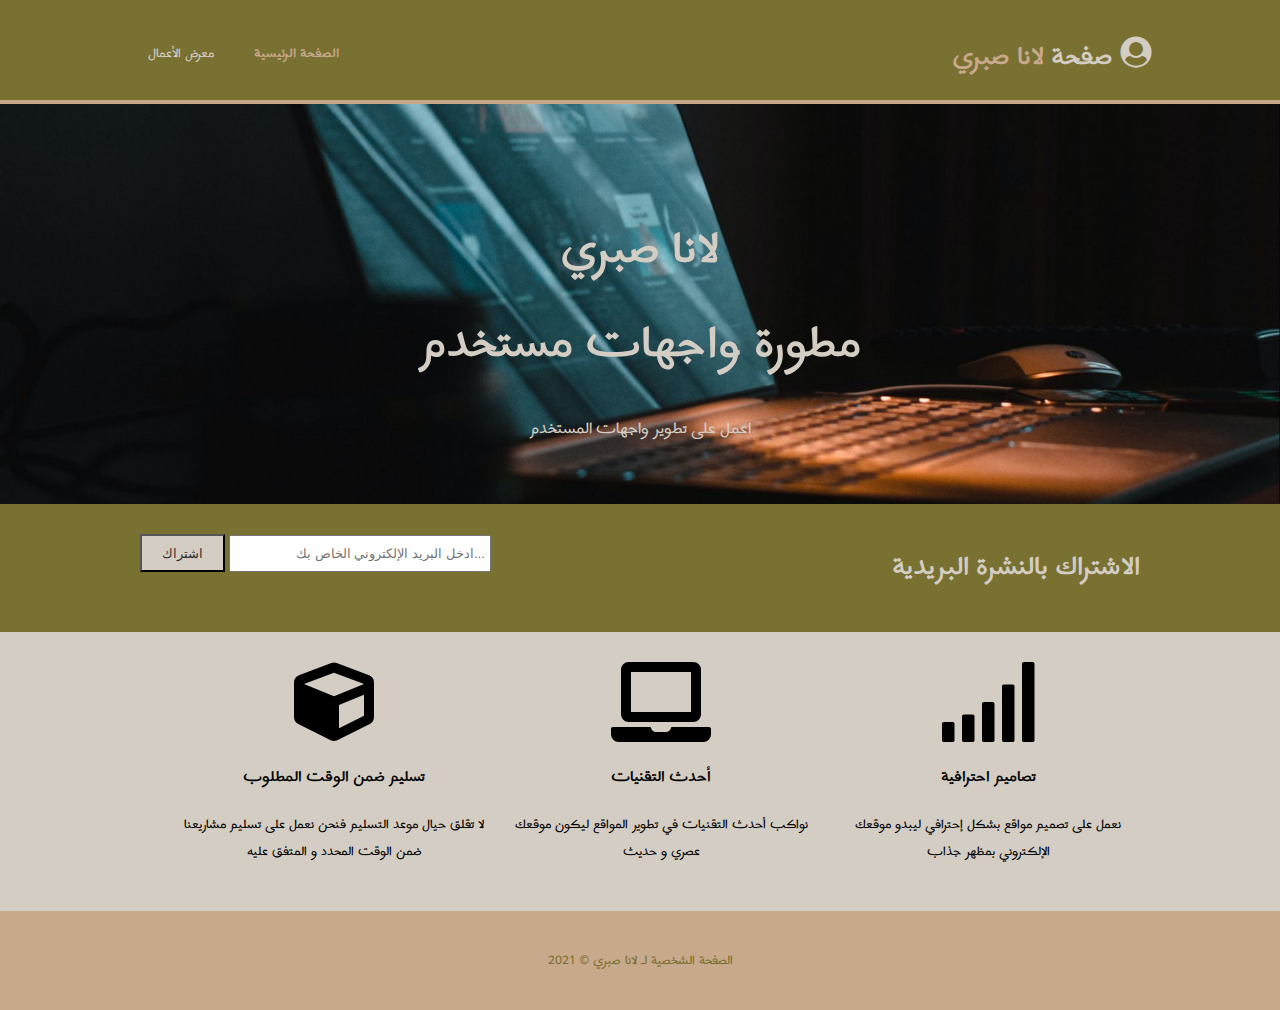
<file: index.html>
<!DOCTYPE html>
<html>
    <head>
        <meta charset="utf-8">
        <meta name="description" content="موقع شخصي لـ لانا صبري">
        <meta name="author" content="لانا صبري">
        <title>الموقع الشخصي</title>
        <link rel="stylesheet" href="./CSS/fontawesome-all.min.css">
        <link rel="stylesheet" href="./CSS/style.css">
    </head>
    <body>
        <header>
            <div class="container">
                <div id="branding">
                    <h1> <i class="fas fa-user-circle"></i> صفحة <sapn class="highlight">  لانا صبري </sapn></h1>
                </div>
                <nav>
                    <ul>
                        <li class="current"><a href="index.html">الصفحة الرئيسية</a></li>
                        <li><a href="gallary.html">معرض الأعمال</a></li>
                    </ul>
                </nav>
            </div>
        </header>
        <section id="showcase">
            <div class="container">
                <h1>لانا صبري <br> مطورة واجهات مستخدم</h1>
                <p>اعمل على تطوير واجهات المستخدم</p>

            </div>
        </section>
        <section id="newsletter">
            <div class="container">
                <h1>الاشتراك بالنشرة البريدية</h1>
                <form action="">
                    <input type="email" placeholder="...ادخل البريد الإلكتروني الخاص بك">
                    <button type="submit" class="button">اشتراك</button>
                </form>

            </div>
        </section>
        <section id="boxes">
            <div class="container">
                <div class="box">
                    <i class="fa fa-signal fa-5x"></i>
                    <h3>تصاميم احترافية</h3>
                    <p>نعمل على تصميم مواقع بشكل إحترافي ليبدو موقعك الإلكتروني بمظهر جذاب</p>
                </div>
                <div class="box">
                    <i class="fa fa-laptop fa-5x"></i>   
                    <h3>أحدث التقنيات</h3>
                    <p>نواكب أحدث التقنيات في تطوير المواقع ليكون موقعك عصري و حديث</p>
                </div>
                <div class="box">
                    <i class="fa fa-cube fa-5x"></i>
                    <h3>تسليم ضمن الوقت المطلوب</h3>
                    <p>لا تقلق حيال موعد التسليم فنحن نعمل على تسليم مشاريعنا ضمن الوقت المحدد و المتفق عليه</p>
                </div>

            </div>
        </section>
        <footer>
            <p>الصفحة الشخصية لـ لانا صبري &copy; 2021</p>
        </footer>

    </body>
</html>
</file>
<file: CSS/style.css>
@import url('https://fonts.googleapis.com/css2?family=Harmattan:wght@400;700&display=swap');
body 
{
    font-family: 'Harmattan', sans-serif;
    padding: 0;
    margin: 0;
    background-color:#d4cdc4;
    direction: rtl;
}

.container
{
    width: 80%;
    margin: auto;
    overflow: hidden;
}

ul
{
    margin: 0;
    padding: 0;
}

header
{
    background: #787132;
    color:#d4cdc4;
    padding-top: 30px;
    min-height: 70px;
    border-bottom: #c8a98c 4px solid;
}

header a
{
    color: #d4cdc4;
    text-decoration: none;
    font-size: 16px;
}

header li
{
    float: right;
    display: inline;
    padding: 0 20px 0 20px;
}

header #branding 
{
    float: right;
}

header #branding  h1
{
    margin: 0;
}

header nav
{
    float: left;
    margin-top: 10px;
}

header .highlight, header .current a
{
    color: #c8a98c;
    font-weight: bold;
}

header a:hover
{
    color: #d4cdc4;
    font-weight: bold;
}

#showcase
{
    min-height: 400px;
    background:url('../img/image.jpg') no-repeat center;
    background-size: cover;
    text-align: center;
    color:#d4cdc4;
}

#showcase h1
{
    margin-top: 100px;
    font-size: 55px;
    margin-bottom: 10px;
}

#showcase p
{
    font-size: 20px;
}

#newsletter
{
    padding: 15px;
    color:#d4cdc4 ;
    background: #787132;
}

#newsletter h1
{
    float: right;
}

#newsletter form
{
    float: left;
    margin-top: 15px;
}

#newsletter input[type="email"]
{
    padding: 4px;
    height: 25px;
    width: 250px;
}

.button
{
    height: 38px;
    background:#d4cdc4;
    padding-left: 20px;
    padding-right: 20px;
    color:rgb(49, 47, 47);

}

#boxes
{
    margin-top: 20px;
}

#boxes .box
{
    float: right;
    text-align: center;
    width: 30%;
    padding: 10px;
}

footer
{
    padding: 20px;
    margin-top: 20px;
    color:#787132 ;
    background-color:#c8a98c ;
    text-align: center;
}

@media(max-width: 768px)
{
    header #branding,
    header nav,
    header nav li,
    #newsletter h1,
    #newsletter form,
    #boxes .box
    {
        float: none;
        text-align: center;
        width: 100%;
    }

    header
    {
        padding-bottom: 20px;
    }

    #showcase h1
    {
        margin-top: 40px;
    }

    #newsletter button
    {
        display: block;
        width: 100%;
    }

    #newsletter input[type="email"]
    {
        width: 100%;
        margin-bottom: 5px;
    }
}
</file>
